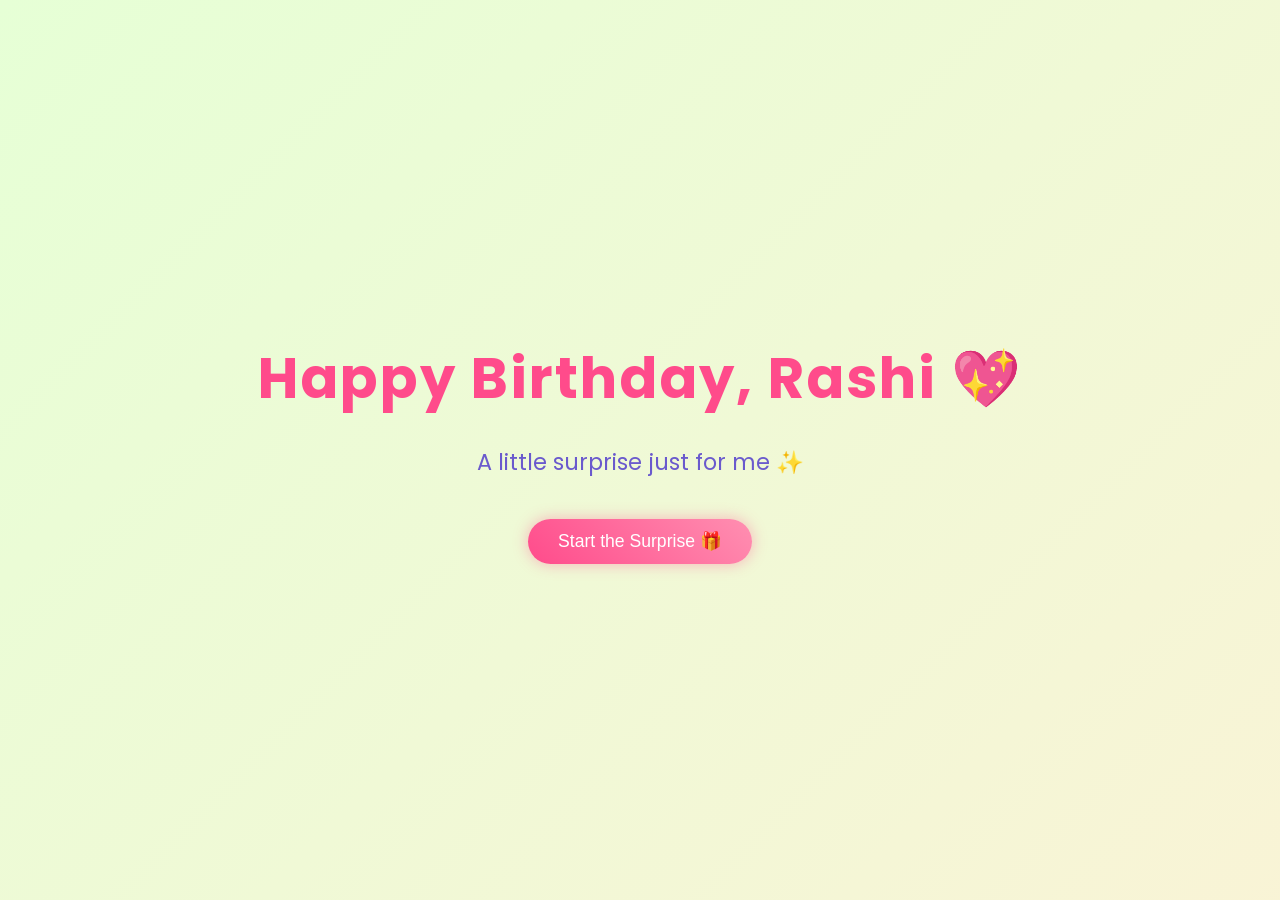
<file: index.html>
<!DOCTYPE html>

<html lang="en">
<head>
    <meta charset="UTF-8">
    <meta name="viewport" content="width=device-width, initial-scale=1.0">
    <title>Happy Birthday 🎉</title>


<link rel="stylesheet" href="style.css">


</head>

<body>

<div class="container">
    <h1>Happy Birthday, Rashi 💖</h1>
    <p class="greeting">A little surprise just for me ✨</p>



<button class="cta-button" onclick="window.location.href='cause.html'">
    Start the Surprise 🎁
</button>


</div>

</body>
</html>
</file>
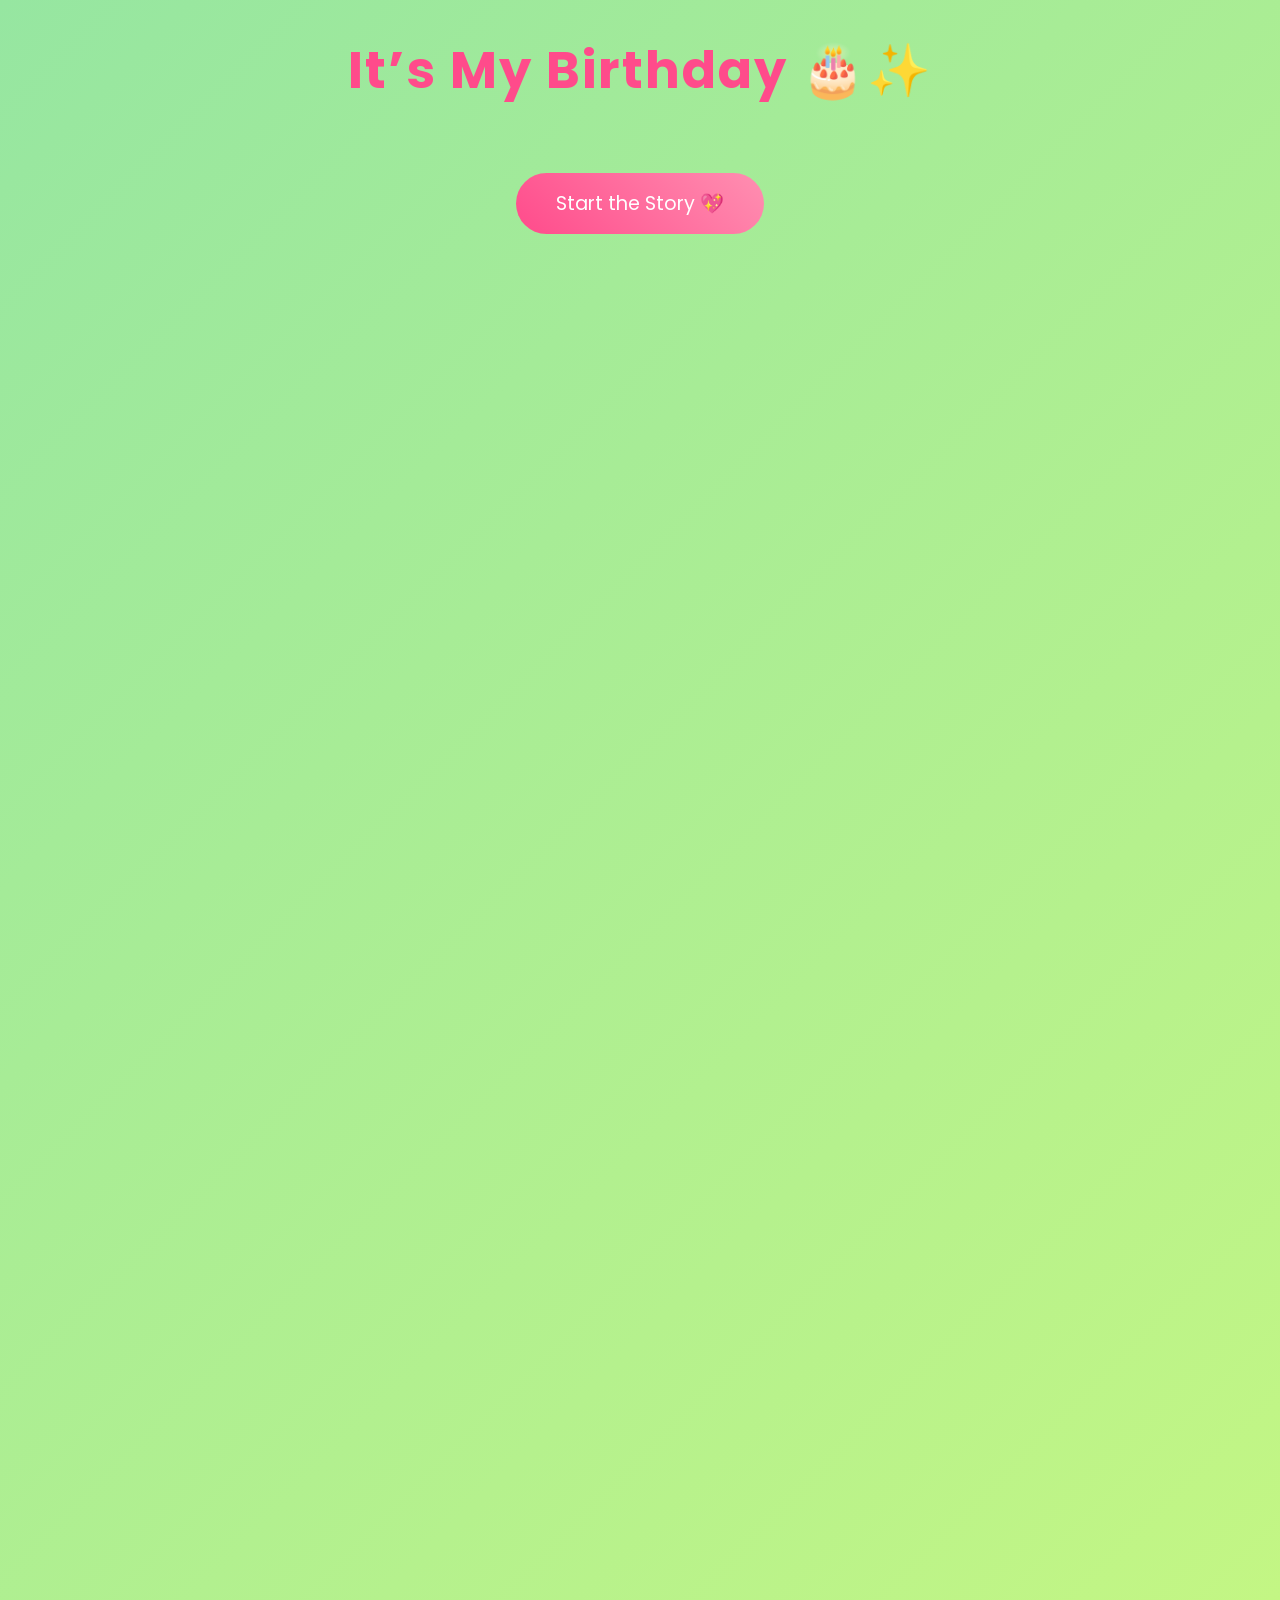
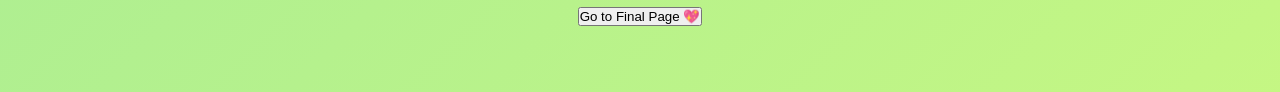
<file: cause.html>
<!DOCTYPE html>

<html lang="en">
<head>
    <meta charset="UTF-8">
    <meta name="viewport" content="width=device-width, initial-scale=1.0">
    <title>My Birthday Story 🎉</title>


<link rel="stylesheet" href="./cause.css">


</head>

<body>

<div class="container">
    <h1>It’s My Birthday 🎂✨</h1>


<div id="reasons-container"></div>

<!-- MAIN BUTTON -->
<button class="shuffle-button">Start the Story 💖</button>

<div class="ending-section">
    <div class="teddy-hug">
        <img src="./img1.jpg" alt="Celebration">
    </div>
    <div class="ending-text">This year is going to be amazing 💕</div>

    <!-- BACKUP BUTTON (always works) -->
    <br><br>
    <button onclick="window.location.href='last.html'">
        Go to Final Page 💖
    </button>
</div>


</div>

<script src="cause.js"></script>

</body>
</html>
</file>
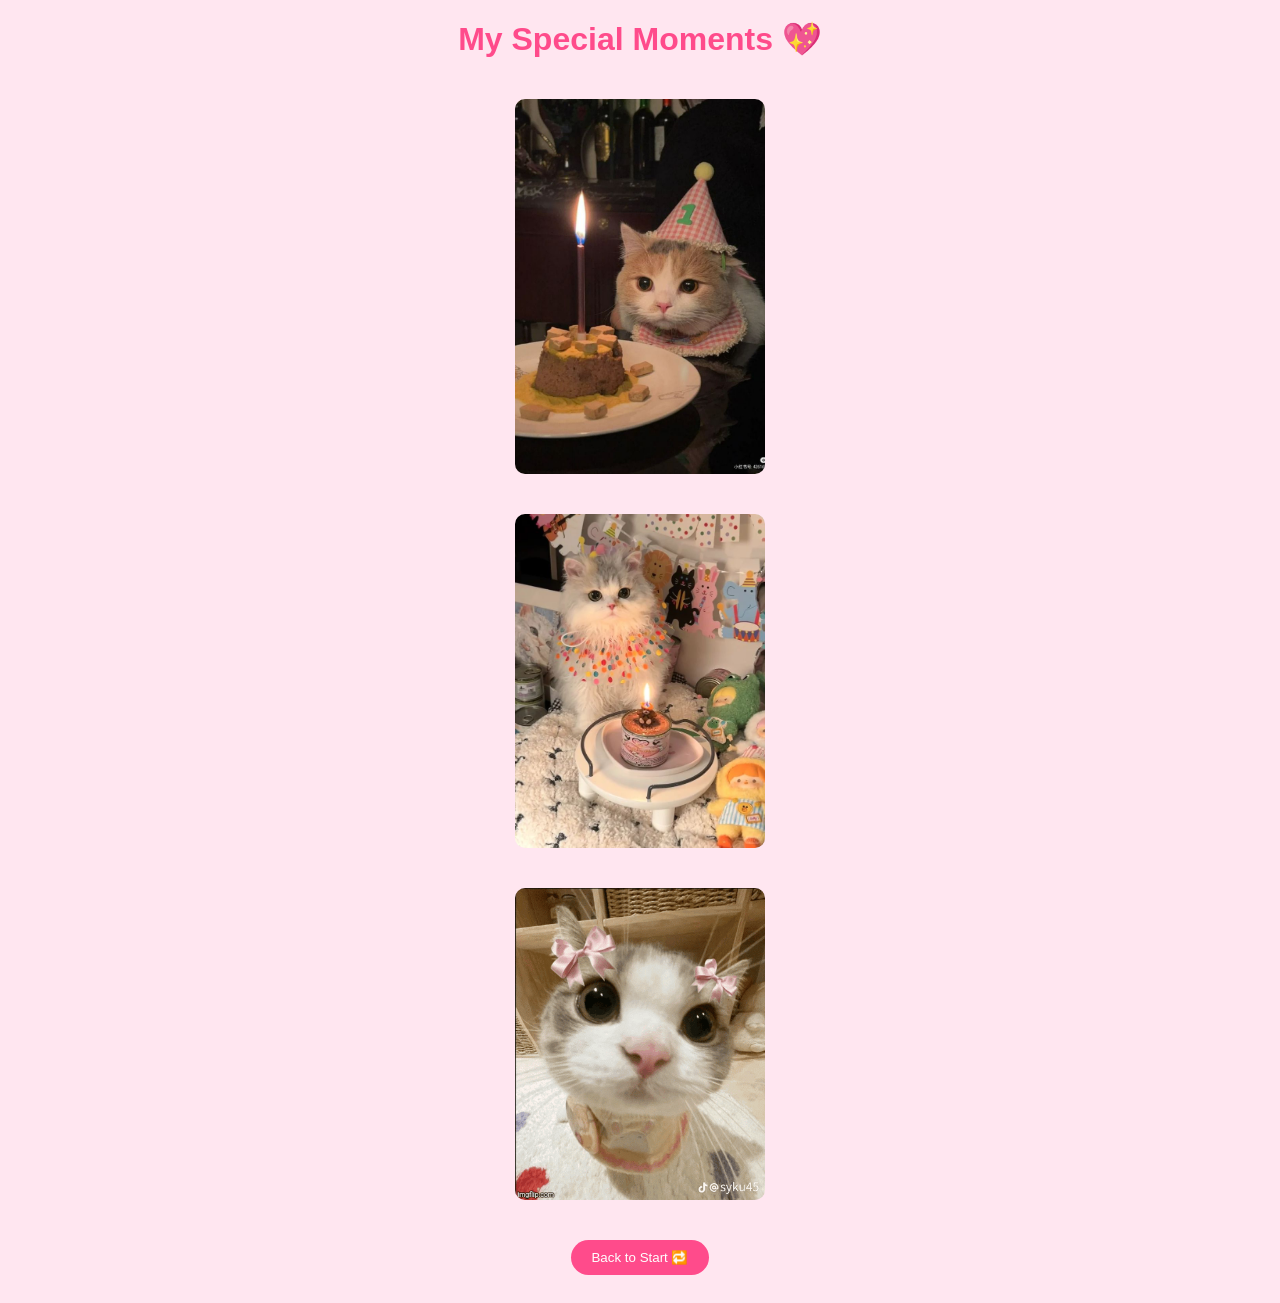
<file: last.html>
<!DOCTYPE html>

<html lang="en">
<head>
<meta charset="UTF-8">
<meta name="viewport" content="width=device-width, initial-scale=1.0">
<title>My Special Moments ✨</title>

<style>
body {
  font-family: Arial, sans-serif;
  text-align: center;
  background: #ffe6f0;
}

h1 {
  color: #ff4b8b;
  margin-top: 20px;
}

.container {
  display: flex;
  flex-direction: column;
  align-items: center;
}

img {
  width: 250px;
  margin: 20px;
  border-radius: 10px;
}

button {
  padding: 10px 20px;
  background: #ff4b8b;
  color: white;
  border: none;
  border-radius: 20px;
  margin: 20px;
  cursor: pointer;
}
</style>

</head>

<body>

<h1>My Special Moments 💖</h1>

<div class="container">
  <img src="img1.jpg">
  <img src="img2.jpg">
  <img src="img3.jpg">
</div>

<button onclick="window.location.href='index.html'">
  Back to Start 🔁
</button>

</body>
</html>
</file>
<file: style.css>
@import url('https://fonts.googleapis.com/css2?family=Poppins:wght@400;600&display=swap');

* {
  margin: 0;
  padding: 0;
  box-sizing: border-box;
  }

body {
min-height: 100vh;
display: flex;
align-items: center;
justify-content: center;
background: linear-gradient(-45deg, #ffd6e8, #e0f7ff, #fff0d6, #e6ffd6);
background-size: 400% 400%;
animation: gradientBG 12s ease infinite;
font-family: 'Poppins', sans-serif;
}

/* Container */
.container {
text-align: center;
padding: 20px;
}

/* Heading */
h1 {
font-size: 3.5rem;
color: #ff4b8b;
margin-bottom: 1.5rem;
letter-spacing: 2px;
}

/* Greeting text */
.greeting {
font-size: 1.4rem;
color: #6a5acd;
margin-bottom: 2.5rem;
}

/* Button */
.cta-button {
padding: 12px 30px;
font-size: 1.1rem;
background: linear-gradient(45deg, #ff4b8b, #ff8fb1);
border: none;
border-radius: 50px;
color: white;
cursor: pointer;
box-shadow: 0 0 15px rgba(255, 75, 139, 0.4);
transition: all 0.3s ease;
}

.cta-button:hover {
transform: scale(1.12);
box-shadow: 0 0 25px rgba(255, 75, 139, 0.6);
}

/* Background animation */
@keyframes gradientBG {
0% { background-position: 0% 50%; }
50% { background-position: 100% 50%; }
100% { background-position: 0% 50%; }
}

/* Responsive */
@media (max-width: 768px) {
h1 { font-size: 2.2rem; }
.greeting { font-size: 1.1rem; }
.cta-button { font-size: 1rem; }
}
</file>
<file: cause.css>
@import url('https://fonts.googleapis.com/css2?family=Poppins:wght@400;600&display=swap');

* {
  margin: 0;
  padding: 0;
  box-sizing: border-box;
  transition: all 0.2s ease-in-out;
  }

body {
min-height: 100vh;
background: linear-gradient(-45deg, #ffdde1, #ee9ca7, #d4fc79, #96e6a1);
background-size: 400% 400%;
animation: gradientBG 10s ease infinite;
font-family: 'Poppins', sans-serif;
overflow-x: hidden;
padding: 2rem;
}

.container {
max-width: 1200px;
margin: 0 auto;
text-align: center;
position: relative;
z-index: 1;
}

h1 {
font-family: 'Poppins', sans-serif;
font-size: 3.2rem;
color: #ff4b8b;
margin-bottom: 2rem;
animation: bounce 1.5s infinite;
letter-spacing: 2px;
}

.reason-card {
background: rgba(255, 255, 255, 0.85);
backdrop-filter: blur(10px);
border-radius: 20px;
padding: 2rem;
margin: 1.5rem;
box-shadow: 0 8px 25px rgba(0, 0, 0, 0.1);
position: relative;
overflow: hidden;
}

.reason-card:hover {
transform: translateY(-8px) scale(1.02);
box-shadow: 0 10px 30px rgba(255, 75, 139, 0.3);
}

.reason-text {
font-size: 1.2rem;
margin-bottom: 1rem;
position: relative;
z-index: 2;
}

.gif-overlay {
position: absolute;
top: 0;
left: 0;
width: 100%;
height: 100%;
background: rgba(255, 255, 255, 0.95);
display: flex;
align-items: center;
justify-content: center;
opacity: 0;
transition: opacity 0.3s;
z-index: 1;
}

.reason-card:hover .gif-overlay {
opacity: 1;
}

.shuffle-button {
background: linear-gradient(45deg, #ff4b8b, #ff8fb1);
border: none;
border-radius: 50px;
padding: 1rem 2.5rem;
font-size: 1.2rem;
color: white;
margin: 2rem 0;
cursor: pointer;
font-family: 'Poppins', sans-serif;
}

.shuffle-button:hover {
transform: scale(1.15);
box-shadow: 0 0 20px rgba(255, 75, 139, 0.5);
}

.shuffle-button.story-mode {
background: linear-gradient(45deg, #9b6dff, #ff6dc7);
transform: scale(1.1);
}

.shuffle-button.story-mode:hover {
transform: scale(1.2);
}

.reason-counter {
font-size: 0.9rem;
color: #ff4b8b;
margin-top: 1rem;
opacity: 0.7;
}

.ending-section {
margin-top: 4rem;
padding: 2rem;
text-align: center;
}

.ending-text {
font-size: 2rem;
color: #ff4b8b;
margin-bottom: 2rem;
opacity: 0;
transform: translateY(20px);
}

.teddy-hug {
width: 200px;
margin: 0 auto;
transform: scale(0);
}

.floating {
position: fixed;
pointer-events: none;
animation: float 3s ease-in-out infinite;
}

@keyframes gradientBG {
0% { background-position: 0% 50%; }
50% { background-position: 100% 50%; }
100% { background-position: 0% 50%; }
}

@keyframes float {
0%, 100% { transform: translateY(0); }
50% { transform: translateY(-20px); }
}

@keyframes bounce {
0%, 100% { transform: translateY(0); }
50% { transform: translateY(-10px); }
}

@media (max-width: 768px) {
h1 { font-size: 2rem; }
.reason-card { margin: 1rem; }
.reason-text { font-size: 1rem; }
}
</file>
